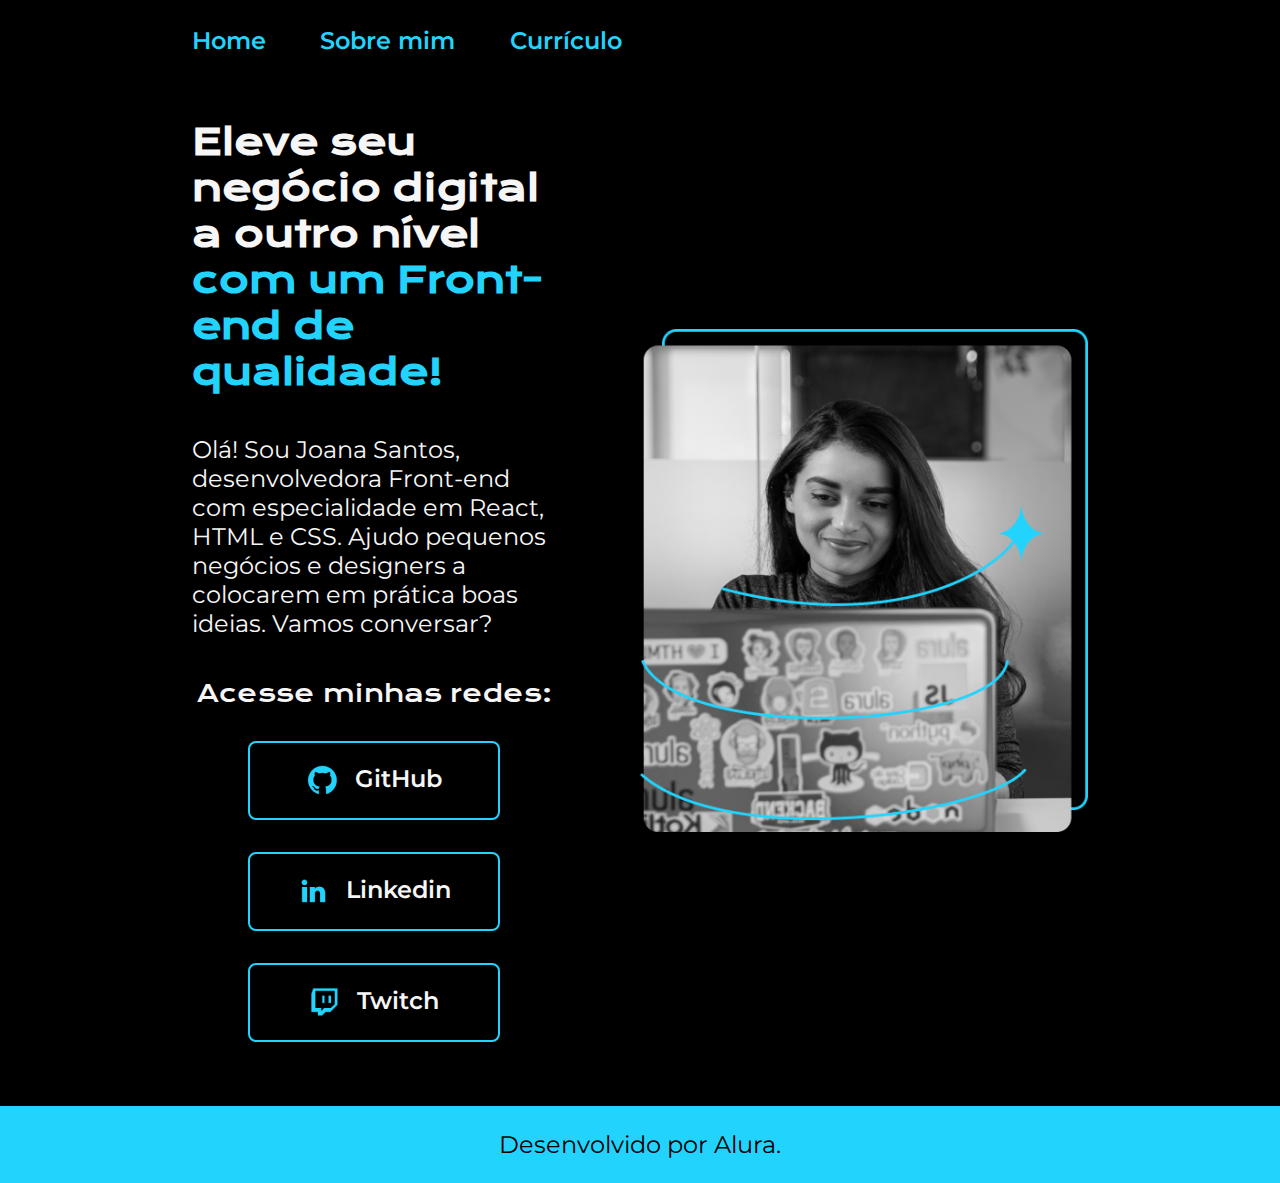
<file: index.html>
<!--
    Usar o NÃO Lógico '!' antes de DOCTYPE faz remover o Quirks Mode.
    O Quirks Mode é uma forma do navegador converter o código para navegadores antigos, porém, quando era ativado esse modo, trazia o problema de danificar o código em si. Por isso, está sendo obsoleto.
-->

<!DOCTYPE html>
<html lang="pt-br">
<head>
    <meta charset="UTF-8">
    <meta name="viewport" content="width=device-width, initial-scale=1.0">
    <title>Portfolio</title>
    <link rel="stylesheet" href="./styles/style.css">
</head>
<body>
    <header class="cabecalho">
        <nav class="cabecalho__menu">
            <a class="cabecalho__menu__link" href="index.html">Home</a>
            <a class="cabecalho__menu__link" href="about.html">Sobre mim</a>
            <a class="cabecalho__menu__link" href="curriculo.html">Currículo</a>
        </nav>
    </header>
    <main class="apresentacao">
        <section class="apresentacao__conteudo">
            <h1 class="apresentacao__conteudo__titulo">Eleve seu negócio digital a outro nível <strong class="titulo-destaque">com um Front-end de qualidade!</strong></h1>
            <p class="apresentacao__conteudo__texto">Olá! Sou Joana Santos, desenvolvedora Front-end com especialidade em React, HTML e CSS. Ajudo pequenos negócios e designers a colocarem em prática boas ideias. Vamos conversar?</p>
            <div class="apresentacao__links">
                <h2 class="apresentacao__links__subtitulo">Acesse minhas redes:</h2>
                <a class="apresentacao__links__navegacao" href="https://github.com/pkmanto">
                    <img src="assets/github.png" alt="Ícone do GitHub">
                    GitHub
                </a>
                <a class="apresentacao__links__navegacao" href="https://www.linkedin.com/in/patrickmantovani/">
                    <img src="assets/linkedin.png" alt="Ícone do Linkedin">
                    Linkedin
                </a>
                <a class="apresentacao__links__navegacao" href="https://www.twitch.tv/pkmantovani">
                    <img src="assets/twitch.png" alt="Ícone do Twitch">
                    Twitch
                </a>
            </div>
        </section>
        <img class="apresentacao__imagem" src="./assets/imagem-menina.png" alt="Foto da Joana Santos programando.">
    </main>
    <footer class="rodape">
        <p>Desenvolvido por Alura.</p>
    </footer>
</body>
</html>
</file>
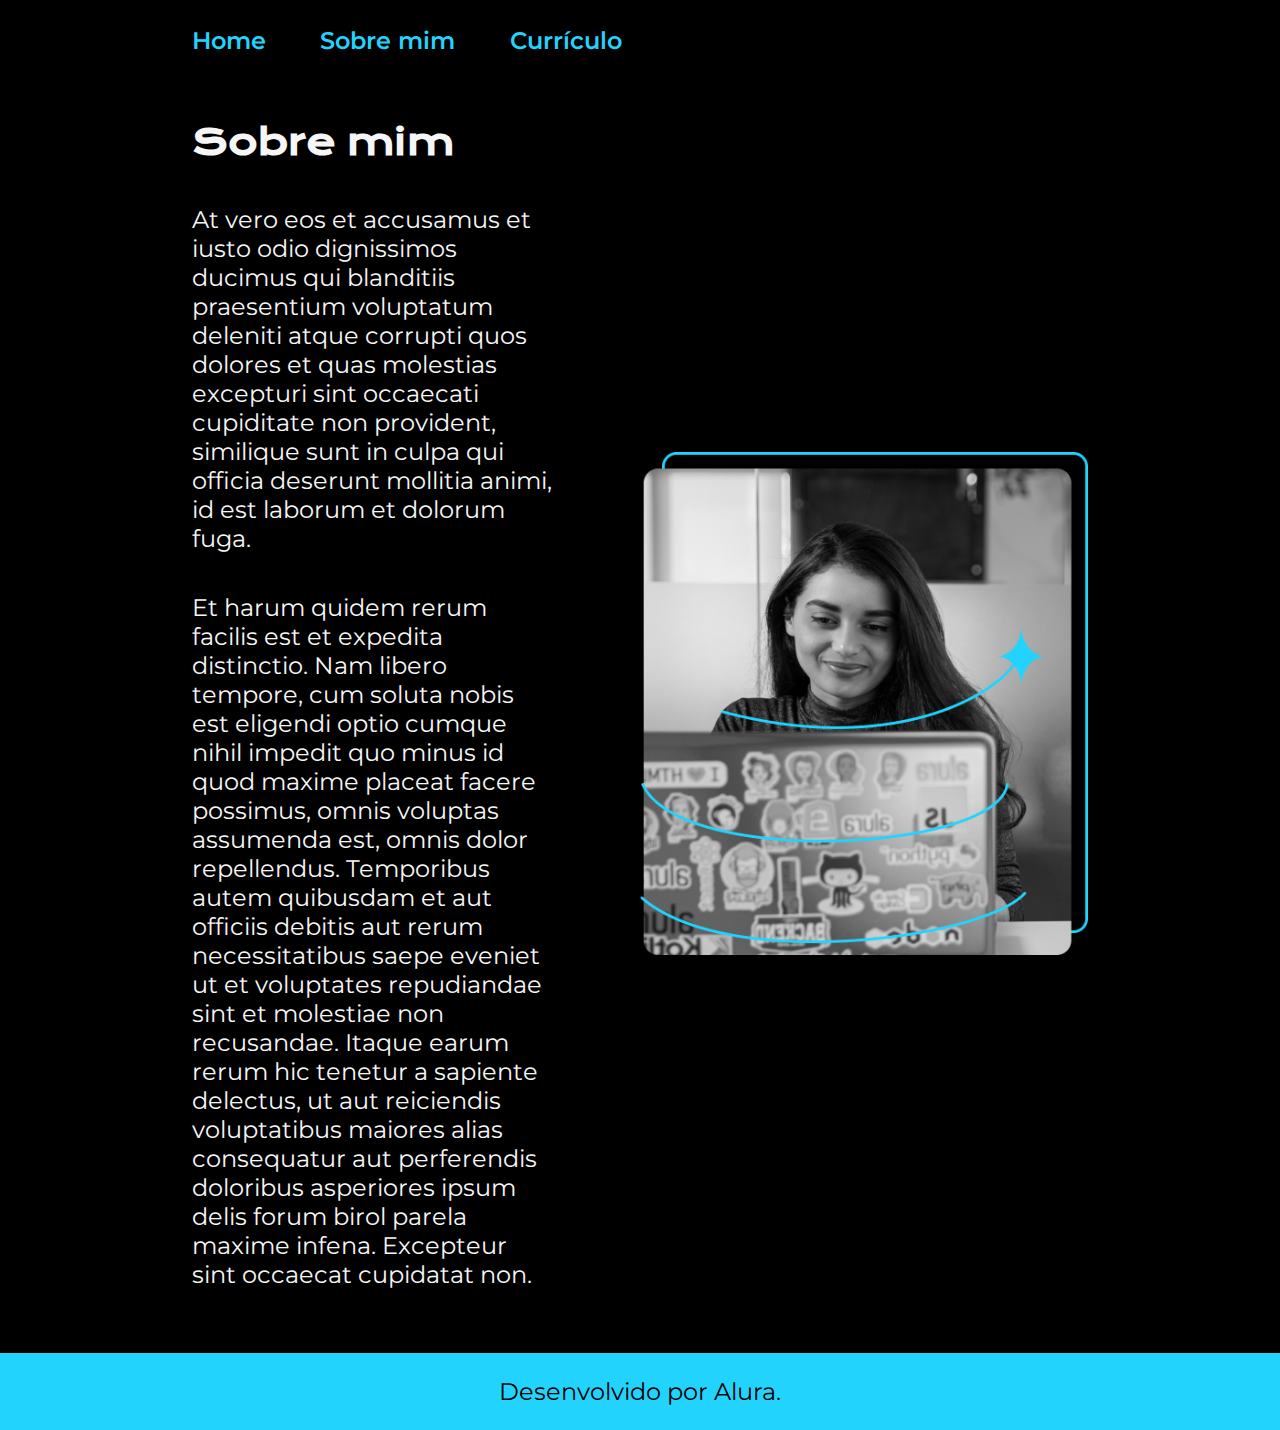
<file: about.html>
<!DOCTYPE html>
<html lang="pt-br">
<head>
    <meta charset="UTF-8">
    <meta name="viewport" content="width=device-width, initial-scale=1.0">
    <title>Sobre mim</title>
    <link rel="stylesheet" href="./styles/style.css">
</head>
<body>
    <header class="cabecalho">
        <nav class="cabecalho__menu">
            <a class="cabecalho__menu__link" href="index.html">Home</a>
            <a class="cabecalho__menu__link" href="about.html">Sobre mim</a>
            <a class="cabecalho__menu__link" href="curriculo.html">Currículo</a>
        </nav>
    </header>
    <main class="apresentacao">
        <section class="apresentacao__conteudo">
            <h1 class="apresentacao__conteudo__titulo">Sobre mim</h1>
            <p class="apresentacao__conteudo__texto">
                At vero eos et accusamus et iusto odio dignissimos ducimus qui blanditiis praesentium voluptatum deleniti atque corrupti quos dolores et quas molestias excepturi sint occaecati cupiditate non provident, similique sunt in culpa qui officia deserunt mollitia animi, id est laborum et dolorum fuga.</p>
            <p class="apresentacao__conteudo__texto">
                Et harum quidem rerum facilis est et expedita distinctio. Nam libero tempore, cum soluta nobis est eligendi optio cumque nihil impedit quo minus id quod maxime placeat facere possimus, omnis voluptas assumenda est, omnis dolor repellendus. Temporibus autem quibusdam et aut officiis debitis aut rerum necessitatibus saepe eveniet ut et voluptates repudiandae sint et molestiae non recusandae. Itaque earum rerum hic tenetur a sapiente delectus, ut aut reiciendis voluptatibus maiores alias consequatur aut perferendis doloribus asperiores ipsum delis forum birol parela maxime infena. Excepteur sint occaecat cupidatat non.</p>
        </section>
        <img class="apresentacao__imagem" src="./assets/imagem-menina.png" alt="Foto da Joana Santos programando">
    </main>
    <footer class="rodape">
        <p>Desenvolvido por Alura.</p>
    </footer>
</body>
</html>
</file>
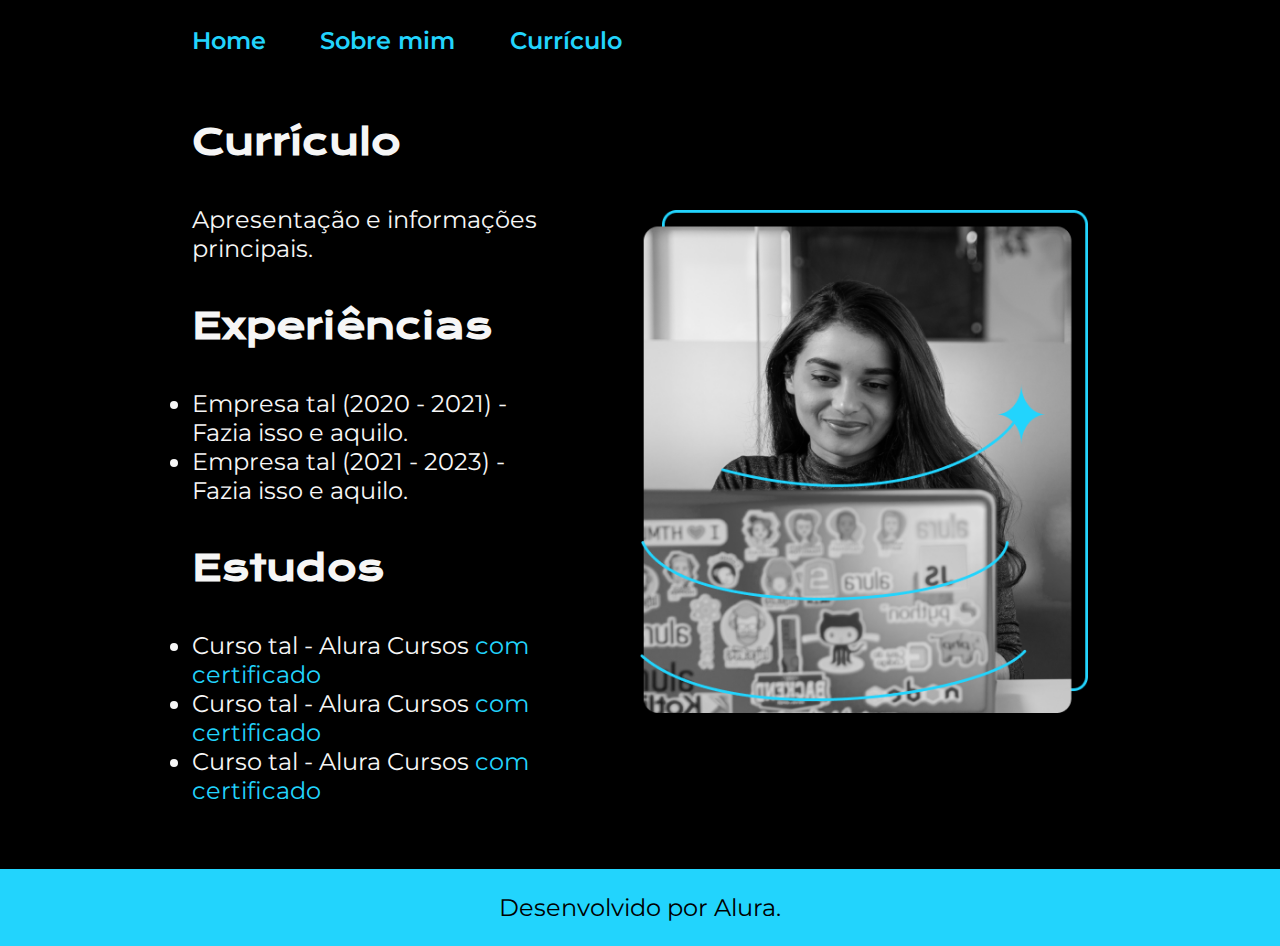
<file: curriculo.html>
<!DOCTYPE html>
<html lang="pt-br">
<head>
    <meta charset="UTF-8">
    <meta name="viewport" content="width=device-width, initial-scale=1.0">
    <title>Currículo</title>
    <link rel="stylesheet" href="./styles/style.css">
</head>
<body>
    <header class="cabecalho">
        <nav class="cabecalho__menu">
            <a class="cabecalho__menu__link" href="index.html">Home</a>
            <a class="cabecalho__menu__link" href="about.html">Sobre mim</a>
            <a class="cabecalho__menu__link" href="curriculo.html">Currículo</a>
        </nav>
    </header>
    <main class="apresentacao">
        <section class="apresentacao__conteudo">
            <h1 class="apresentacao__conteudo__titulo">Currículo</h1>
            <p class="apresentacao__conteudo__texto">Apresentação e informações principais.</p>
            <h2 class="apresentacao__conteudo__titulo">Experiências</h2>
            <ul class="apresentacao__conteudo__texto">
                <li>Empresa tal (2020 - 2021) - Fazia isso e aquilo.</li>
                <li>Empresa tal (2021 - 2023) - Fazia isso e aquilo.</li>
            </ul>
            <h2 class="apresentacao__conteudo__titulo">Estudos</h2>
            <div class="apresentacao__conteudo__texto">
                <ul class="apresentacao__conteudo__texto">
                    <li>Curso tal - Alura Cursos <a href=""> com certificado</a></li>
                    <li>Curso tal - Alura Cursos <a href=""> com certificado</a></li>
                    <li>Curso tal - Alura Cursos <a href=""> com certificado</a></li>
                </ul>
            </div>
                    </section>
        <img class="apresentacao__imagem" src="./assets/imagem-menina.png" alt="Foto da Joana Santos programando">
    </main>
    <footer class="rodape">
        <p>Desenvolvido por Alura.</p>
    </footer>
</body>
</html>
</file>
<file: styles/style.css>
@import url('https://fonts.googleapis.com/css2?family=Krona+One&family=Montserrat:wght@400;600&display=swap');

/* Variáveis em uma parte Global */
:root {
    --cor-primaria: #000000;
    --cor-secundaria: #f6f6f6;
    --cor-terciaria: #22D4FD;
    --cor-hover: #272727;

    --fonte-principal: 'Krona One', sans-serif;
    --fonte-secundaria: 'Montserrat', sans-serif;
}

* {
    margin: 0px;
    padding: 0px;
}

body {
    /* height: 100vh; Essa medida garante que utilize 100% da tela na altura, não precisando utilizar o Scroll */
    box-sizing: border-box; /* Essa medida faz que todo conteúdo fique dentro das bordas da página, não tendo problema de algo sair pra fora. */
    background-color: var(--cor-primaria);
    color: var(--cor-secundaria);
}

.cabecalho {
    padding: 2% 0% 0% 15%; /* Superior / Direito / Inferior / Esquerdo */
}

.cabecalho__menu {
    display: flex;
    gap: 5%;
}

.cabecalho__menu__link {
    font-family: var(--fonte-secundaria);
    font-size: 1.5rem;
    font-weight: 600;
    color: var(--cor-terciaria);
    text-decoration: none;
    white-space: nowrap;
}

/* A função abaixo é um Flexbox, uma ferramenta para organizar as coisas dinamicamente */
.apresentacao {
    padding: 5% 15%;
    display: flex;
    align-items: center;
    justify-content: space-between;
    gap: 84px;
}

.apresentacao__conteudo {
    width: 50%;
    display: flex;
    flex-direction: column;
    gap: 40px; /* Esse é um espaçamento entre os elementos do Flexbox */
}

.apresentacao__conteudo__titulo {
    font-size: 2.25rem; /* 36px dividido por 16 = 2.25 rem */
    font-family: var(--fonte-principal);
}

.titulo-destaque {
    color: var(--cor-terciaria);
}

.apresentacao__conteudo__texto {
    font-size: 1.5rem;
    font-family: var(--fonte-secundaria);
}

.apresentacao__conteudo__texto a{
    text-decoration: none;
    color: var(--cor-terciaria);
}

.apresentacao__links {
    display: flex;
    flex-direction: column;
    justify-content: space-between;
    align-items: center;
    gap: 32px; /* Esse é um espaçamento entre os elementos do Flexbox */
}

.apresentacao__links__subtitulo {
    font-family: var(--fonte-principal);
    font-weight: 400;
    font-size: 1.5rem;
}

.apresentacao__links__navegacao {
    display: flex;
    justify-content: center;
    gap: 16px; /* Esse é um espaçamento entre os elementos do Flexbox */
    border: 2px solid var(--cor-terciaria);
    width: 68%;
    text-align: center;
    border-radius: 8px;
    font-size: 1.5rem;
    font-weight: 600;
    padding: 21.5px 0; /* Eixo Y e Eixo X */
    text-decoration: none; /* Remove a decoração do texto, sendo o sublinhado de links */
    color: var(--cor-secundaria);
    font-family: var(--fonte-secundaria);
}

.apresentacao__links__navegacao:hover {
    background-color: var(--cor-hover);
}

.apresentacao__imagem {
    width: 50%;
}

.rodape {
    padding: 24px 0;
    color: var(--cor-primaria);
    background-color: var(--cor-terciaria);
    text-align: center;
    font-family: var(--fonte-secundaria);
    font-size: 1.5rem;
    font-weight: 400;
}

@media (max-width: 520px) {
    .cabecalho__menu__link {
        font-size: 1.25rem;
    }

    .apresentacao__conteudo__titulo {
        font-size: 1.75rem;
    }

    .apresentacao__conteudo__texto {
        font-size: 1.25rem;
    }

    .apresentacao__links__subtitulo {
        font-size: 1.25rem;
    }

    .apresentacao__links__navegacao {
        font-size: 1.25rem;
    }

    .rodape {
        font-size: 1.25rem;
    }
}

@media (max-width: 1200px) {
    .cabecalho {
        padding: 10%;
    }

    .cabecalho__menu {
        justify-content: center;
        gap: 9%;
        
    }

    .apresentacao {
        flex-direction: column-reverse; /* Usar o REVERSE, inverte a ordem do SECTION e IMG */
        padding: 5%;
    }

    .apresentacao__conteudo {
        width: auto; /* Pode ser AUTO ou 100%, que vai se adequar automaticamente */
    }
    
}
</file>
